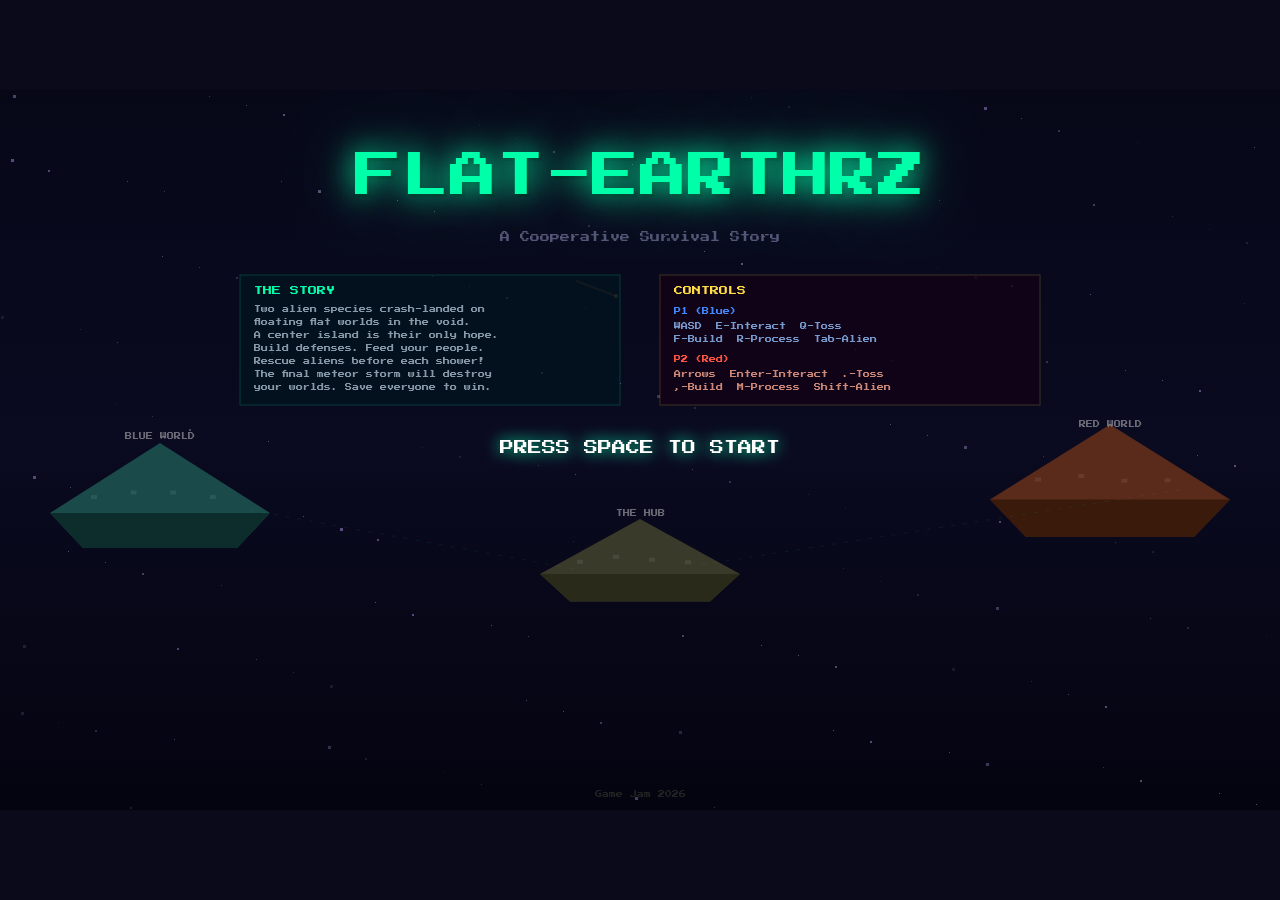
<file: GameJam26/index.html>
<!DOCTYPE html>
<html lang="en">
<head>
    <meta charset="UTF-8">
    <meta name="viewport" content="width=device-width, initial-scale=1.0">
    <title>FLAT-EARTHRZ</title>
    <meta name="description" content="FLAT-EARTHRZ: A 2-player co-op game where alien workers harvest resources on floating flat islands, leap across the void, and craft materials to fulfill construction orders.">
    <link rel="preconnect" href="https://fonts.googleapis.com">
    <link rel="preconnect" href="https://fonts.gstatic.com" crossorigin>
    <link href="https://fonts.googleapis.com/css2?family=Press+Start+2P&display=swap" rel="stylesheet">
    <link rel="stylesheet" href="css/style.css">
</head>
<body>
    <div id="game-container">
        <canvas id="game-canvas"></canvas>
        <div id="loading-screen">
            <div class="loading-title">FLAT-EARTHRZ</div>
            <div class="loading-bar-container">
                <div class="loading-bar" id="loading-bar"></div>
            </div>
            <div class="loading-text" id="loading-text">Loading assets...</div>
        </div>
    </div>
    <script type="module" src="js/game.js"></script>
</body>
</html>
</file>
<file: GameJam26/css/style.css>
/* ============================================
   ALIEN ASSEMBLY LINE — Master Stylesheet
   ============================================ */

* {
    margin: 0;
    padding: 0;
    box-sizing: border-box;
}

html, body {
    width: 100%;
    height: 100%;
    overflow: hidden;
    background: #0a0a1a;
    font-family: 'Press Start 2P', monospace;
    cursor: default;
    user-select: none;
    -webkit-user-select: none;
}

/* ---- Game Container ---- */
#game-container {
    width: 100vw;
    height: 100vh;
    display: flex;
    align-items: center;
    justify-content: center;
    position: relative;
    background: #0a0a1a;
}

/* ---- Canvas ---- */
#game-canvas {
    image-rendering: pixelated;
    image-rendering: crisp-edges;
    display: block;
}

/* ---- Loading Screen ---- */
#loading-screen {
    position: absolute;
    top: 0;
    left: 0;
    width: 100%;
    height: 100%;
    display: flex;
    flex-direction: column;
    align-items: center;
    justify-content: center;
    background: linear-gradient(135deg, #0a0a2e 0%, #1a0a2e 50%, #0a1a2e 100%);
    z-index: 100;
    transition: opacity 0.5s ease-out;
}

#loading-screen.hidden {
    opacity: 0;
    pointer-events: none;
}

.loading-title {
    font-size: 28px;
    color: #00ffaa;
    text-shadow: 
        0 0 10px #00ffaa88,
        0 0 30px #00ffaa44,
        0 4px 0 #005533;
    margin-bottom: 40px;
    letter-spacing: 3px;
    animation: titlePulse 2s ease-in-out infinite;
}

@keyframes titlePulse {
    0%, 100% { transform: scale(1); }
    50% { transform: scale(1.02); }
}

.loading-bar-container {
    width: 300px;
    height: 12px;
    background: #1a1a3a;
    border: 2px solid #333366;
    border-radius: 2px;
    overflow: hidden;
    margin-bottom: 16px;
}

.loading-bar {
    width: 0%;
    height: 100%;
    background: linear-gradient(90deg, #00ffaa, #00aaff, #aa00ff);
    background-size: 200% 100%;
    animation: barShimmer 1.5s linear infinite;
    transition: width 0.3s ease-out;
}

@keyframes barShimmer {
    0% { background-position: 200% 0; }
    100% { background-position: -200% 0; }
}

.loading-text {
    font-size: 8px;
    color: #6666aa;
    letter-spacing: 1px;
}
</file>
